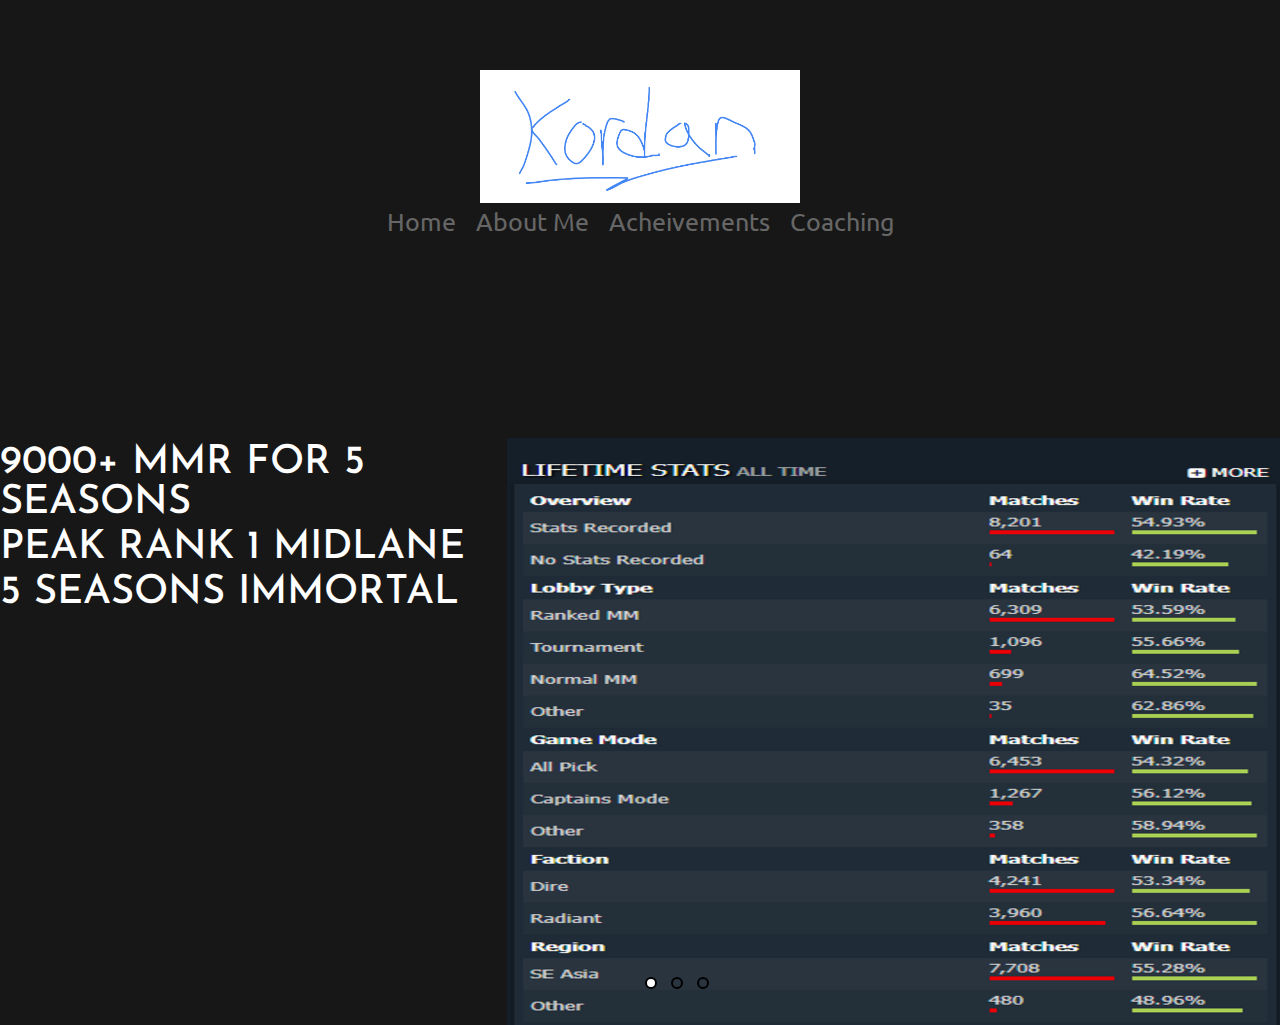
<file: Kordan Project/index.html>
<!DOCTYPE html>
<html lang="en">
<head>
    <meta charset="UTF-8">
    <meta http-equiv="X-UA-Compatible" content="IE=edge">
    <meta name="viewport" content="width=device-width, initial-scale=1.0">
    <title>I Am Kordan</title>
    <link rel="stylesheet" href="styles.css">
    
    <link href="https://fonts.googleapis.com/css2?family=Josefin+Sans:ital,wght@0,400;0,500;0,600;0,700;1,700&family=Noto+Sans+SC:wght@500;700;900&family=Roboto:wght@100;400;500;700;900&family=Ubuntu:wght@300&display=swap" rel="stylesheet">

   
</head>
<body>
<nav class="nav-section">
    <div class="nav-bar">
        <div class="invoker-logo">
            <!-- <img src="" alt=""> -->
        </div>
        <div class="kordan-logo">
            <img src="images\kordan logo.png" alt="" class="kordan-logo">
 
        </div>
        <div class="nav-links">
        <ul class="nav-list">
            <li><a href="">Home</a></li>
            <li><a href="">About Me</a></li>
            <li><a href="">Acheivements</a></li>
            <li><a href="">Coaching</a></li>
        </ul>
        </div>
    </div>
</nav>
<section class="Home-section">
    <div class="Home-section">
        <div class="intro-lines">
            <h1>9000+ MMR FOR 5 SEASONS</h1>
            <H1>PEAK RANK 1 MIDLANE</H1>
            <h1>5 SEASONS IMMORTAL</h1>
            <h1></h1>
        </div>
        <div class="slide-show">
            <div class="slider">
                <img src="images\lifetime-stats_773x587.png" alt="">
                <img src="images\2022-05-02 (2).png" alt="">
                <img src="images\2022-05-02 (1).png" alt="">
                <div class="buttons">
                    <button id="button1"></button>
                    <button id="button2"></button>
                    <button id="button3"></button>
                </div>
            </div>

        </div>
    </div>
</section>
</body>
<script src="script.js"></script>
</html>
</file>
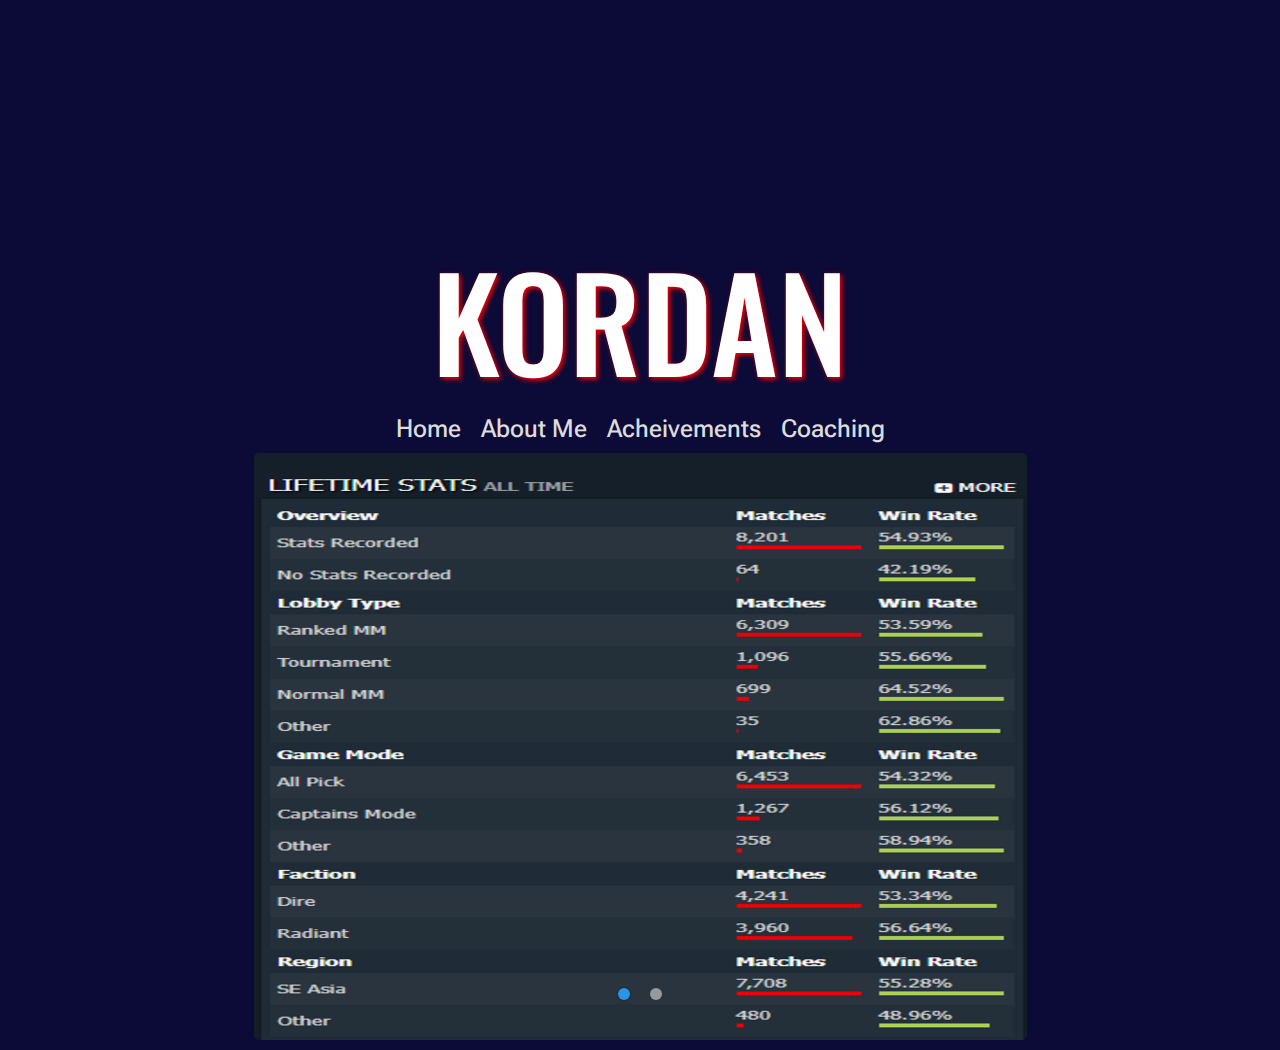
<file: Kordan Project/Kordan Project/index.html>
<!DOCTYPE html>
<html lang="en">
<head>
    <meta charset="UTF-8">
    <meta http-equiv="X-UA-Compatible" content="IE=edge">
    <meta name="viewport" content="width=device-width, initial-scale=1.0">
    <title>I Am Kordan</title>
    <link rel="stylesheet" href="styles.css">
    
    <link href="https://fonts.googleapis.com/css2?family=Josefin+Sans:ital,wght@0,400;0,500;0,600;0,700;1,700&family=Noto+Sans+SC:wght@500;700;900&family=Roboto:wght@100;400;500;700;900&family=Ubuntu:wght@300&display=swap" rel="stylesheet">
    <link href="https://fonts.googleapis.com/css2?family=Oswald&family=Roboto&family=Roboto+Flex:opsz,wght@8..144,400;8..144,500;8..144,700&display=swap" rel="stylesheet">
   
</head>
<body>
<div class="top-section">
<div class="video-container">
    <video src="" autoplay="true" loop="true"></video>

</div>
<nav class="nav-section">
    <div class="nav-bar">
        <div class="invoker-logo">
            <!-- <img src="" alt=""> -->
        </div>
        <!-- <div class="kordan-logo">
            <img src="images\kordan logo.png" alt="" class="kordan-logo">
 
        </div> -->
        <div class="kordan-logo"><h1>KORDAN</h1></div>
        <div class="nav-links">
        <ul class="nav-list">
            <li><a href="">Home</a></li>
            <li><a href="">About Me</a></li>
            <li><a href="">Acheivements</a></li>
            <li><a href="">Coaching</a></li>
        </ul>
        </div>
    </div>
</nav>
</div>
<section class="Home-section">
        <div class="img-slider">
            <div class="slide active">
                <img src="images\lifetime-stats_773x587.png" alt="">
            </div>
            <div class="slide">
                <img src="images\2022-05-02 (1).png" alt="">
            </div>
            <div class="navigation">
                <div class="btn active"></div>
                <div class="btn"></div>
    
            </div>
            <!-- <div class="slide">
                <img src="images\2022-05-02 (2).png" alt="">
            </div> -->
        </div>
    </div>
</section>
</body>
<script src="script.js"></script>
</html>
</file>
<file: Kordan Project/styles.css>
*{
    margin: 0;
    padding: 0;
    box-sizing: border-box;
    font-family: "Ubuntu";
    font-weight: 400;
}
/* Nav bar start */
.nav-section{
    padding-top: 70px;
    background-color: #171717
}

.nav-bar{
    display: flex;
    flex-direction: column;
    align-items: center;
    
}
 
.nav-list{
    list-style: none;
    display: flex;
    justify-content: space-between;
    font-size: 25px ;
    font-weight: 600;
    
 
}
 
.nav-list a{
    text-decoration: none;
    padding: 5px 10px;
    color:#DCDCDC;
    opacity: 40%;
    transition: all 0.2s linear;

}

.nav-list a:hover{
    opacity: 100%;
}
 
 
.invoker-logo img{
    width: 75px;
    height: 75px;
}

.kordan-logo{
    width: 50%;
    height: 50%;
    text-align: center;
}
 
/* Nav bar end */
/* Home section start  */
.Home-section{
    background-color: #171717;
    padding-top: 100px;
    display: flex;
}

.intro-lines h1{
    font-family: "Josefin Sans";
    font-weight: 500;
    color: white;
    font-size: 40px;
    padding-top: 5px;
}

.slider{
    height: 587px;
    width: 773px;
    display: flex;
    overflow: hidden;
}

.buttons{
    position: absolute;
    left: 50%;
    bottom: -10%;
}

.buttons button{
    width: 12px;
    height: 12px;
    border: 2px solid;
    outline: none;
    background-color: transparent;
    border-radius: 50%;
    margin: 0 5px;
    cursor: pointer;
}

.buttons button:nth-child(1){
    background-color: white;
}
</file>
<file: Kordan Project/Kordan Project/styles.css>
*{
    margin: 0;
    padding: 0;
    box-sizing: border-box;
    font-family: "Roboto Flex";
    font-weight: 500;
    background-color: #0c0a36;
}
/* Nav bar start */
.nav-section{
    padding-top: 70px;

}

.nav-bar{
    display: flex;
    flex-direction: column;
    align-items: center;
    
}
 
.nav-list{
    list-style: none;
    display: flex;
    justify-content: space-between;
    font-size: 25px ;
    font-weight: 600;
    
 
}
 
.nav-list a{
    text-decoration: none;
    padding: 5px 10px;
    color:#DCDCDC;
    transition: all 0.2s linear;

}

.nav-list a:hover{
    opacity: 100%;
}
 
 
.invoker-logo img{
    width: 75px;
    height: 75px;
}

.kordan-logo h1{
    font-family: "Oswald";
    color: white;
    font-size: 8em;
    text-shadow: 2px 2px 5px red;
}

/* .kordan-logo{
    width: 50%;
    height: 50%;
    text-align: center;
} */
 
/* Nav bar end */
/* Home section start  */
.Home-section{
    display: flex;
    justify-content: center;
    align-items: center;

}

.img-slider{
    position: relative;
    width: 773px;
    height: 587px;
    margin: 10px;
}

.img-slider .slide{
    z-index: 1;
    position: absolute;
    width: 100%;
    clip-path: circle(0% at 0 50%);
}

.img-slider .slide.active{
    clip-path: circle(150% at 0 50%);
    transition: 2s;
    transition-property: clip-path;
}

.img-slider .slide img{
    z-index: 1;
    width: 100%;
    border-radius: 5px;
}

.img-slider .navigation .btn.active{
    background: #2696E9;
    box-shadow: 0 0 2px rgba(0, 0, 0, 0.5);
}

.img-slider .navigation{
    z-index: 2;
    position: absolute;
    display: flex;
    bottom:30px;
    left: 50%;
    transform: translateX(-50%);
    background-color: transparent;
}

.img-slider .navigation .btn{
    background: rgba(255, 255, 255, 0.5);
    width: 12px;
    height: 12px;
    margin: 10px;
    border-radius: 50%;
    cursor: pointer;
}

@media (max-width: 820px){
    .img-slider{
        width: 600px;
        height: 375px;
    }
    .img-slider .navigation{
        bottom: 25px;
    }

    .img-slider .navigation .btn{
        width: 10px;
        height: 10px;
        margin: 8px;
    }
}
</file>
